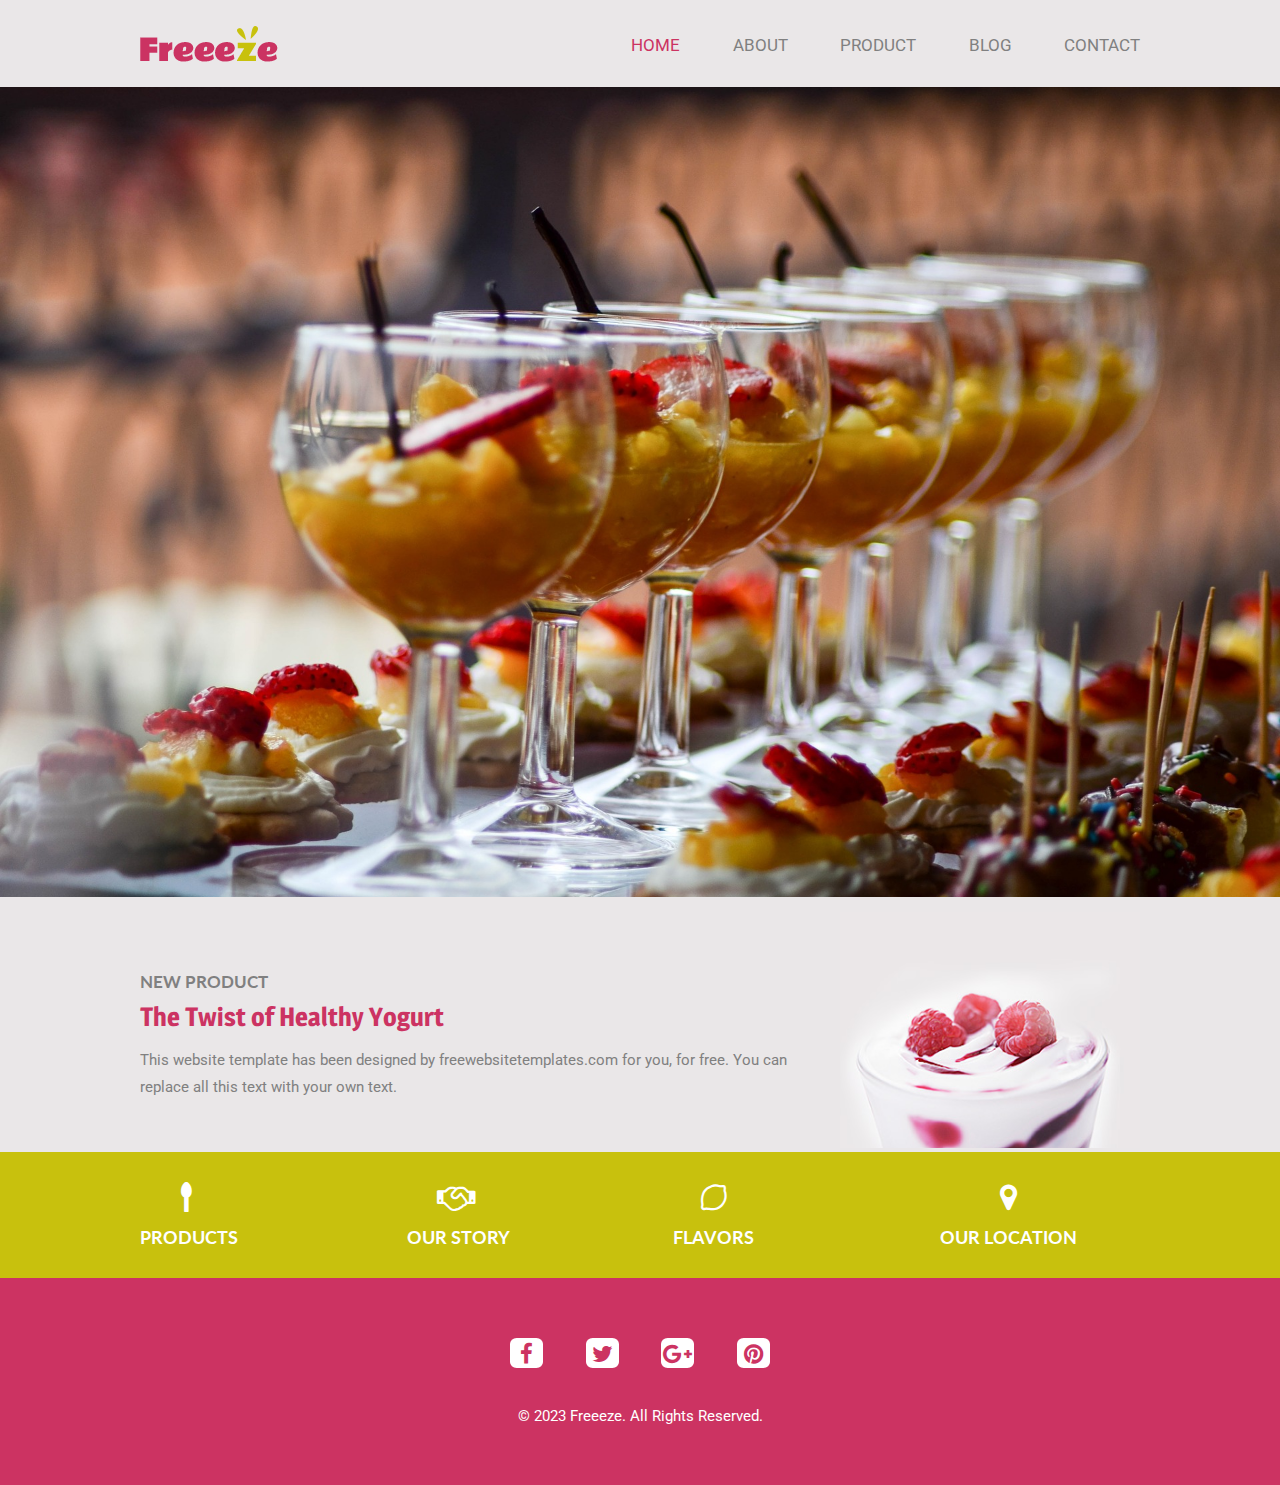
<file: index.html>
<!DOCTYPE html>
<html lang="en">
<head>
    <meta charset="UTF-8">
    <meta http-equiv="X-UA-Compatible" content="IE=edge">
    <meta name="viewport" content="width=device-width, initial-scale=1.0">
    <title>Frozen Yogurt Shop</title>

    <link rel="preconnect" href="https://fonts.googleapis.com">
    <link rel="preconnect" href="https://fonts.gstatic.com" crossorigin>
    <link href="https://fonts.googleapis.com/css2?family=Quicksand:wght@300;400;500;600;700&family=Roboto:wght@100;300;400;500;700;900&display=swap" rel="stylesheet">

    <link rel="preconnect" href="https://fonts.googleapis.com">
    <link rel="preconnect" href="https://fonts.gstatic.com" crossorigin>
    <link href="https://fonts.googleapis.com/css2?family=Lato:wght@100;300;400;700&display=swap" rel="stylesheet">

    <link rel="preconnect" href="https://fonts.googleapis.com">
    <link rel="preconnect" href="https://fonts.gstatic.com" crossorigin>
    <link href="https://fonts.googleapis.com/css2?family=Magra:wght@400;700&display=swap" rel="stylesheet">

    <link rel="preconnect" href="https://fonts.googleapis.com">
    <link rel="preconnect" href="https://fonts.gstatic.com" crossorigin>
    <link href="https://fonts.googleapis.com/css2?family=Quicksand:wght@300;400;500;600;700&display=swap" rel="stylesheet">

    <link rel="stylesheet" href="https://cdnjs.cloudflare.com/ajax/libs/font-awesome/4.7.0/css/font-awesome.min.css">
   
    <link href="https://fontawesome.com/v5.15/icons/times?style=solid">    

    <link rel="stylesheet" type="text/css" href="css/style.css">
</head>
<body>
    
<!-------------------- Navbar ------------------------>

    <nav>
        <div class="inner flex nav-img">
            <img src="images/logo.png">
            
            <div class="center">
                <div></div>
            </div>

            <div class="nav-ul">
                <ul>
                    <li><a href="#" class="nav-color">HOME</a></li>
                    <li><a href="about.html" target="_self">ABOUT</a></li>
                    <li><a href="product.html" target="_self">PRODUCT</a></li>
                    <li><a href="blog.html" target="_self">BLOG</a></li>
                    <li><a href="contact.html" target="_self">CONTACT</a></li>
                </ul>
            </div>
        </div>
    </nav>

<!--------------------- Big Image -------------------->

    <section class="big-img"></section>

<!--------------------- The twist -------------------->

    <section class="twist">
        <div class="inner flex">
            <div class="twist-txt">
                <h4>NEW PRODUCT</h4>
                <h3>The Twist of Healthy Yogurt</h3>
                <p class="p-size">This website template has been designed by freewebsitetemplates.com for you, for free. You can replace all this text with your own text.</p>
            </div>
            <div class="twist-img">
                <img src="images/yogurt.jpg">
            </div>
        </div>
    </section>

<!---------------------- Icons ---------------------->

    <section class="icon">
        <div class="inner flex">
            <div class="icon-box">
                <span class="fa fa-spoon"></span>
                <h3>PRODUCTS</h3>
            </div>
            <div class="icon-box">
                <span class="fa  fa-handshake-o"></span>
                <h3>OUR STORY</h3>
            </div>
            <div class="icon-box">
                <span class="fa fa-lemon-o"></span>
                <h3>FLAVORS</h3>
            </div>
            <div class="icon-box">
                <span class="fa fa-map-marker"></span>
                <h3>OUR LOCATION</h3>
            </div>
        </div>
    </section>

<!----------------------- Footer --------------->

    <footer>
        <div class="inner">
            <div class="social flex">
                <span class="fa fa-facebook"></span>
                <span class="fa fa-twitter"></span>
                <span class="fa fa-google-plus"></span>
                <span class="fa fa-pinterest"></span>
            </div>
            <div class="copy">
                <p>&copy; 2023 Freeeze. All Rights Reserved.</p>
            </div>
        </div>
    </footer>

<script src="https://cdnjs.cloudflare.com/ajax/libs/jquery/3.6.0/jquery.min.js" referrerpolicy="no-referrer"></script>
<script src="Js/custom-jquery.js"></script>
</body>
</html>
</file>
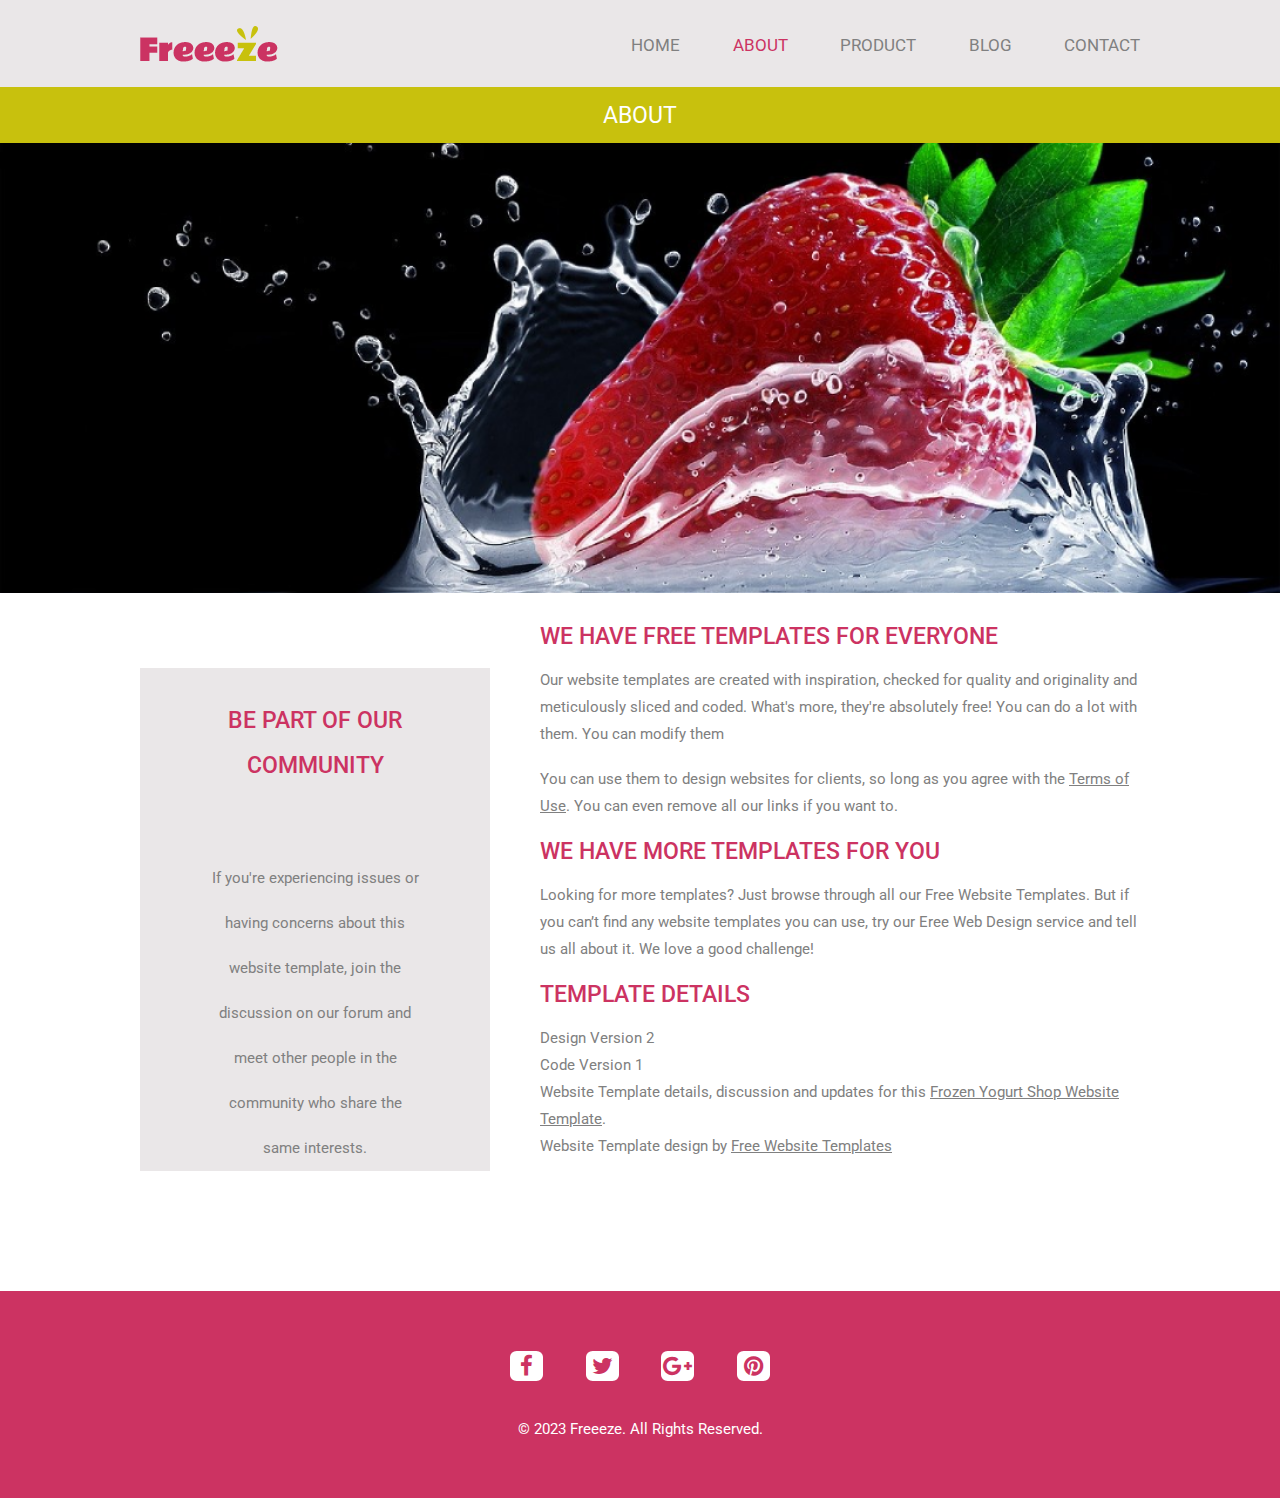
<file: about.html>
<!DOCTYPE html>
<html lang="en">
<head>
    <meta charset="UTF-8">
    <meta http-equiv="X-UA-Compatible" content="IE=edge">
    <meta name="viewport" content="width=device-width, initial-scale=1.0">
    <title>About</title>

    <link rel="preconnect" href="https://fonts.googleapis.com">
    <link rel="preconnect" href="https://fonts.gstatic.com" crossorigin>
    <link href="https://fonts.googleapis.com/css2?family=Quicksand:wght@300;400;500;600;700&family=Roboto:wght@100;300;400;500;700;900&display=swap" rel="stylesheet">

    <link rel="preconnect" href="https://fonts.googleapis.com">
    <link rel="preconnect" href="https://fonts.gstatic.com" crossorigin>
    <link href="https://fonts.googleapis.com/css2?family=Lato:wght@100;300;400;700&display=swap" rel="stylesheet">

    <link rel="preconnect" href="https://fonts.googleapis.com">
    <link rel="preconnect" href="https://fonts.gstatic.com" crossorigin>
    <link href="https://fonts.googleapis.com/css2?family=Magra:wght@400;700&display=swap" rel="stylesheet">

    <link rel="preconnect" href="https://fonts.googleapis.com">
    <link rel="preconnect" href="https://fonts.gstatic.com" crossorigin>
    <link href="https://fonts.googleapis.com/css2?family=Quicksand:wght@300;400;500;600;700&display=swap" rel="stylesheet">

    <link rel="stylesheet" href="https://cdnjs.cloudflare.com/ajax/libs/font-awesome/4.7.0/css/font-awesome.min.css">
    
    <link rel="stylesheet" type="text/css" href="css/style.css">
</head>
<body>
    
<!-------------------- Navbar ------------------------>

    <nav>
        <div class="inner flex">
            <img src="images/logo.png">

            <div class="center">
                <div></div>
            </div>
            <div class="nav-ul">
                <ul>
                    <li><a href="index.html" target="_self">HOME</a></li>
                    <li><a href="about.html" class="nav-color">ABOUT</a></li>
                    <li><a href="product.html" target="_self">PRODUCT</a></li>
                    <li><a href="blog.html" target="_self">BLOG</a></li>
                    <li><a href="contact.html" target="_self">CONTACT</a></li>
                </ul>
            </div>
        </div>
    </nav>

<!-------------------- Yellow about ------------------->

    <section class="yellow-head">
        <h2>ABOUT</h2>
    </section>

<!------------------------ Image ---------------------->

    <section class="image"></section>

<!------------------------ Text ----------------------->

    <section class="text">
        <div class="inner flex">
            <aside class="left-txt">
                <div class="left-inner">            
                    <h2>BE PART OF OUR COMMUNITY</h2>
                    <p class="p-size">If you're experiencing issues or having concerns about this website template, join the discussion on our forum and meet other people in the community who share the same interests.</p>
                </div>
            </aside>

            <aside class="right-txt">            
                <h2>WE HAVE FREE TEMPLATES FOR EVERYONE</h2><br>

                <p class="p-size">Our website templates are created with inspiration, checked for quality and originality
                    and meticulously sliced and coded. What's more, they're absolutely free! You can do a lot
                    with them. You can modify them</p><br>
                
                <p class="p-size">You can use them to design websites for clients, so long as you agree with the <u>Terms of
                    Use</u>. You can even remove all our links if you want to.</p><br>
                
                <h2>WE HAVE MORE TEMPLATES FOR YOU</h2><br>

                <p class="p-size">Looking for more templates? Just browse through all our Free Website Templates. But if
                    you can’t find any website templates you can use, try our Eree Web Design service and
                    tell us all about it. We love a good challenge!</p><br>

                <h2>TEMPLATE DETAILS</h2><br>

                <p class="p-size">Design Version 2<br>
                    Code Version 1<br>
                    Website Template details, discussion and updates for this <u>Frozen Yogurt Shop Website
                    Template</u>.<br>
                    Website Template design by <u>Free Website Templates</u></p>
            </aside>
        </div>
    </section>

<!------------------------- Footer ------------------------->

    <footer>
        <div class="inner">
            <div class="social flex">
                <span class="fa fa-facebook"></span>
                <span class="fa fa-twitter"></span>
                <span class="fa fa-google-plus"></span>
                <span class="fa fa-pinterest"></span>
            </div>
            <div class="copy">
                <p>&copy; 2023 Freeeze. All Rights Reserved.</p>
            </div>
        </div>
    </footer>

<script src="https://cdnjs.cloudflare.com/ajax/libs/jquery/3.6.0/jquery.min.js" referrerpolicy="no-referrer"></script>
<script src="Js/custom-jquery.js"></script>
</body>
</html>
</file>
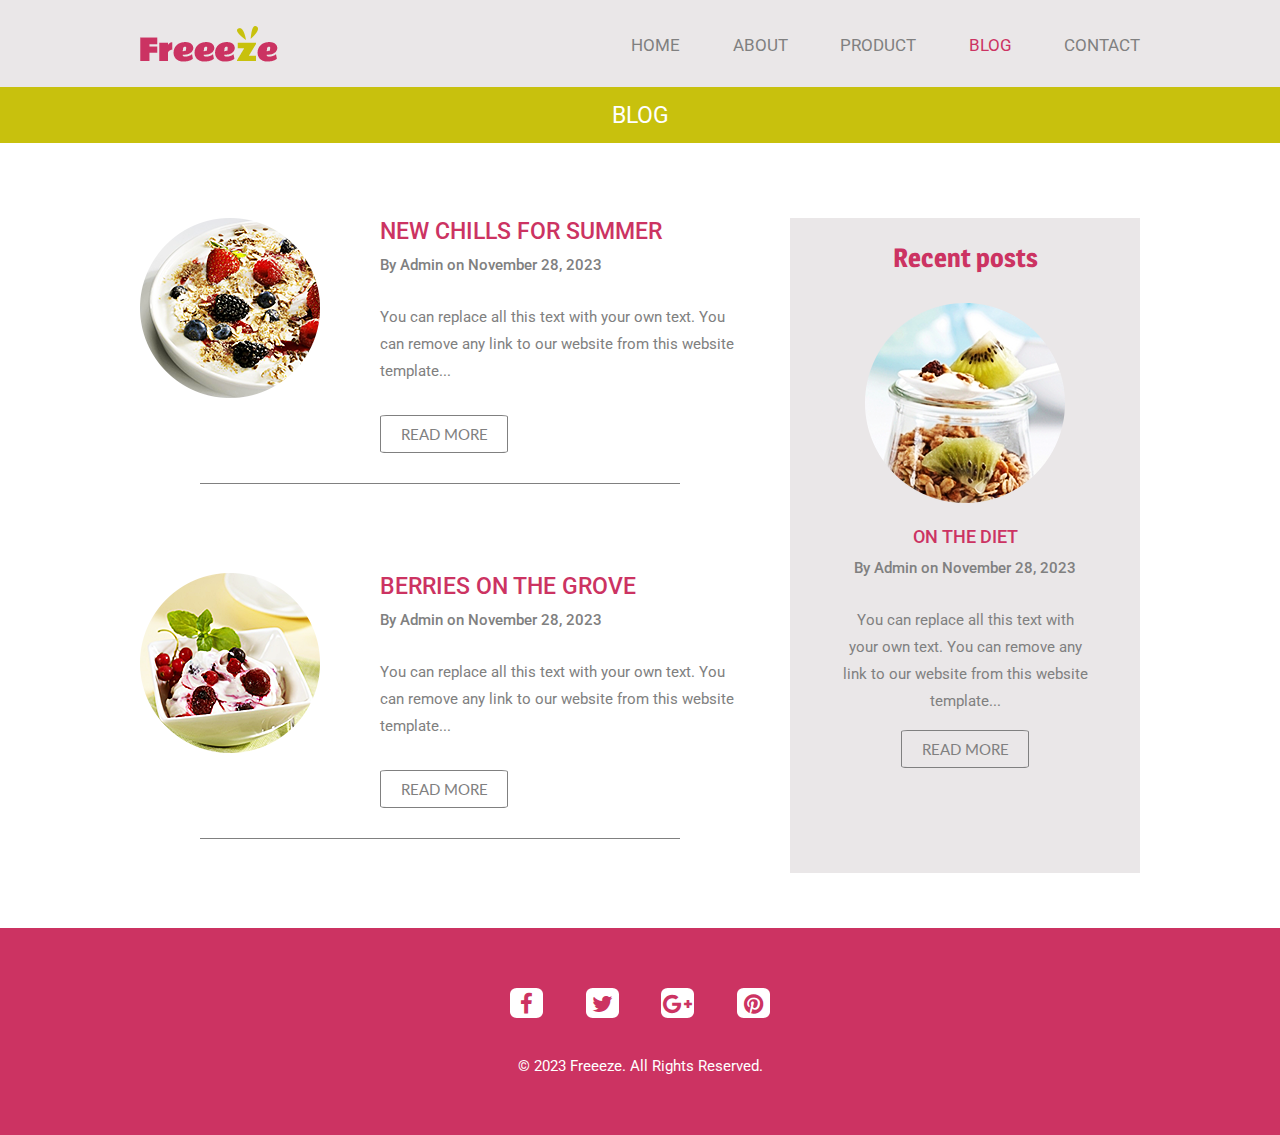
<file: blog.html>
<!DOCTYPE html>
<html lang="en">
<head>
    <meta charset="UTF-8">
    <meta http-equiv="X-UA-Compatible" content="IE=edge">
    <meta name="viewport" content="width=device-width, initial-scale=1.0">
    <title>Blog</title>

    <link rel="preconnect" href="https://fonts.googleapis.com">
    <link rel="preconnect" href="https://fonts.gstatic.com" crossorigin>
    <link href="https://fonts.googleapis.com/css2?family=Quicksand:wght@300;400;500;600;700&family=Roboto:wght@100;300;400;500;700;900&display=swap" rel="stylesheet">

    <link rel="preconnect" href="https://fonts.googleapis.com">
    <link rel="preconnect" href="https://fonts.gstatic.com" crossorigin>
    <link href="https://fonts.googleapis.com/css2?family=Lato:wght@100;300;400;700&display=swap" rel="stylesheet">

    <link rel="preconnect" href="https://fonts.googleapis.com">
    <link rel="preconnect" href="https://fonts.gstatic.com" crossorigin>
    <link href="https://fonts.googleapis.com/css2?family=Magra:wght@400;700&display=swap" rel="stylesheet">

    <link rel="preconnect" href="https://fonts.googleapis.com">
    <link rel="preconnect" href="https://fonts.gstatic.com" crossorigin>
    <link href="https://fonts.googleapis.com/css2?family=Quicksand:wght@300;400;500;600;700&display=swap" rel="stylesheet">

    <link rel="stylesheet" href="https://cdnjs.cloudflare.com/ajax/libs/font-awesome/4.7.0/css/font-awesome.min.css">
    
    <link rel="stylesheet" type="text/css" href="css/style.css">
</head>
<body>
    
<!-------------------- Navbar ------------------------>

    <nav>
        <div class="inner flex">
            <img src="images/logo.png">

            <div class="center">
                <div></div>
            </div>

            <div class="nav-ul">
                <ul>
                    <li><a href="index.html" target="_self">HOME</a></li>
                    <li><a href="about.html" target="_self">ABOUT</a></li>
                    <li><a href="product.html" target="_self">PRODUCT</a></li>
                    <li><a href="blog.html" target="_self" class="nav-color">BLOG</a></li>
                    <li><a href="contact.html" target="_self">CONTACT</a></li>
                </ul>
            </div>
        </div>
    </nav>

<!-------------------- Yellow Blog ------------------->

    <section class="yellow-head">
        <h2>BLOG</h2>
    </section>

<!----------------------- Body ------------------------>
    <section class="blog">
        <div class="inner flex">

            <aside class="left">

                <div class="up flex">
                    <div class="up-img">
                        <img src="images/new-chills.png">
                    </div>
                    <div class="up-txt">
                        <h2>NEW CHILLS FOR SUMMER</h2>
                        <h4>By Admin on November 28, 2023</h4>
                        <p class="p-size">You can replace all this text with your own text. You can
                            remove any link to our website from this website template<span id="dots1">...</span>
                            <span id = "more1"><br>you're free to use this website template without linking
                            back to us. If youre having problems editing this website
                            template.</span>
                        </p>
                        <button class="left-read" id="l1">READ MORE</button>
                        
                    </div>
                    <hr>
                </div>

                <div class="down flex">
                    <div class="up-img">
                        <img src="images/berries.png">
                    </div>
                    <div class="up-txt">
                        <h2>BERRIES ON THE GROVE</h2>
                        <h4>By Admin on November 28, 2023</h4>
                        <p class="p-size">You can replace all this text with your own text. You can
                            remove any link to our website from this website template<span id="dots2">...</span>
                            <span id = "more2"><br>you're free to use this website template without linking
                            back to us. If youre having problems editing this website
                            template.</span>
                        </p>
                        <button class="left-read" id="l2">READ MORE</button>
                        
                    </div>
                    <hr>
                </div>

            </aside>

            <aside class="right">
                <div class="right-inner">
                    <h2>Recent posts</h2>
                    <img src="images/on-diet.png">
                    <h3>ON THE DIET</h3>
                    <h4>By Admin on November 28, 2023</h4>
                    <p class="p-size">You can replace all this text with your own text. You can
                        remove any link to our website from this website template<span id="dots3">...</span>
                        <span id = "more3"><br>you're free to use this website template without linking
                        back to us. If youre having problems editing this website
                        template.
                    </p>
                    <button class="right-read" id="l3">READ MORE</button>
                </div>
            </aside>
        </div>
    </section>

<!-------------------------- Footer ------------------------>

    <footer>
        <div class="inner">
            <div class="social flex">
                <span class="fa fa-facebook"></span>
                <span class="fa fa-twitter"></span>
                <span class="fa fa-google-plus"></span>
                <span class="fa fa-pinterest"></span>
            </div>
            <div class="copy">
                <p>&copy; 2023 Freeeze. All Rights Reserved.</p>
            </div>
        </div>
    </footer>

    <script src="https://cdnjs.cloudflare.com/ajax/libs/jquery/3.6.0/jquery.min.js" referrerpolicy="no-referrer"></script>
    <script src="Js/custom-jquery.js"></script>
</body>
</html>
</file>
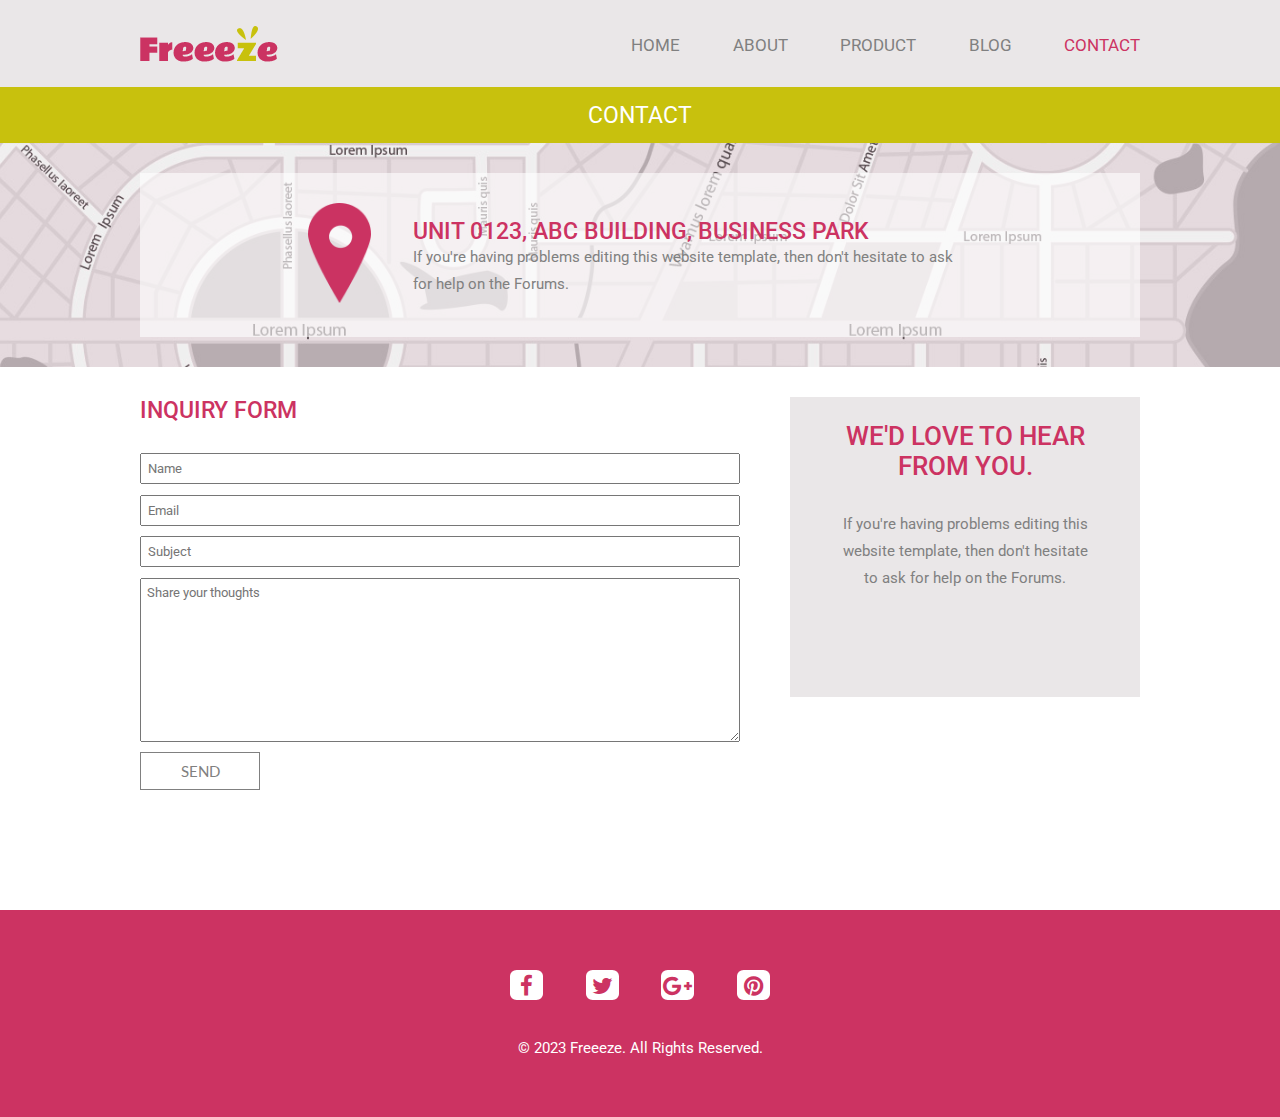
<file: contact.html>
<!DOCTYPE html>
<html lang="en">
<head>
    <meta charset="UTF-8">
    <meta http-equiv="X-UA-Compatible" content="IE=edge">
    <meta name="viewport" content="width=device-width, initial-scale=1.0">
    <title>Contact</title>

    <link rel="preconnect" href="https://fonts.googleapis.com">
    <link rel="preconnect" href="https://fonts.gstatic.com" crossorigin>
    <link href="https://fonts.googleapis.com/css2?family=Quicksand:wght@300;400;500;600;700&family=Roboto:wght@100;300;400;500;700;900&display=swap" rel="stylesheet">

    <link rel="preconnect" href="https://fonts.googleapis.com">
    <link rel="preconnect" href="https://fonts.gstatic.com" crossorigin>
    <link href="https://fonts.googleapis.com/css2?family=Lato:wght@100;300;400;700&display=swap" rel="stylesheet">

    <link rel="preconnect" href="https://fonts.googleapis.com">
    <link rel="preconnect" href="https://fonts.gstatic.com" crossorigin>
    <link href="https://fonts.googleapis.com/css2?family=Magra:wght@400;700&display=swap" rel="stylesheet">

    <link rel="preconnect" href="https://fonts.googleapis.com">
    <link rel="preconnect" href="https://fonts.gstatic.com" crossorigin>
    <link href="https://fonts.googleapis.com/css2?family=Quicksand:wght@300;400;500;600;700&display=swap" rel="stylesheet">

    <link rel="stylesheet" href="https://cdnjs.cloudflare.com/ajax/libs/font-awesome/4.7.0/css/font-awesome.min.css">
    
    <link rel="stylesheet" type="text/css" href="css/style.css">
</head>
<body>
    
<!-------------------- Navbar ------------------------>

    <nav>
        <div class="inner flex">
            <img src="images/logo.png">

            <div class="center">
                <div></div>
            </div>

            <div class="nav-ul">
                <ul>
                    <li><a href="index.html" target="_self">HOME</a></li>
                    <li><a href="about.html" target="_self">ABOUT</a></li>
                    <li><a href="product.html" target="_self">PRODUCT</a></li>
                    <li><a href="blog.html" target="_self">BLOG</a></li>
                    <li><a href="contact.html" target="_self" class="nav-color">CONTACT</a></li>
                </ul>
            </div>
        </div>
    </nav>

<!-------------------- Yellow Contact ------------------->

    <section class="yellow-head">
        <h2>CONTACT</h2>
    </section>

<!------------------------ Map -------------------------->

    <section class="map">
        <div class="location inner flex">
            <div class="inner-location">
                <div class="loc-img">
                    <img src="images/check-in.png">
                </div>
                <div class="loc-txt">
                    <h2>UNIT 0123, ABC BUILDING, BUSINESS PARK</h2>
                    <P class="p-size">If you're having problems editing this website template, then don't hesitate to ask for help on the Forums.</P>
                </div>
            </div>
        </div>
    </section>

<!------------------------- Body ------------------------>

    <section class="contact-body inner flex">
            
            <aside class="left">
                <h2>INQUIRY FORM</h2>
                <form action="#">
                    <input type="text" placeholder="Name">
                    <input type="email" placeholder="Email">
                    <input type="text" placeholder="Subject">
                    <textarea cols="30" rows="10" placeholder="Share your thoughts"></textarea>
                    <button class="send">SEND</button>
                </form>
            </aside>

            <aside class="right">
                <div class="right-inner">
                    <h2>WE'D LOVE TO HEAR FROM YOU.</h2>
                    <P class="p-size p-mrgn-top">If you're having problems editing this website template, then don't hesitate to ask for help on the Forums.</P>
                </div>
            </aside>

        
    </section>

<!-------------------------- Footer ------------------------>

    <footer>
        <div class="inner">
            <div class="social flex">
                <span class="fa fa-facebook"></span>
                <span class="fa fa-twitter"></span>
                <span class="fa fa-google-plus"></span>
                <span class="fa fa-pinterest"></span>
            </div>
            <div class="copy">
                <p>&copy; 2023 Freeeze. All Rights Reserved.</p>
            </div>
        </div>
    </footer>

    <script src="https://cdnjs.cloudflare.com/ajax/libs/jquery/3.6.0/jquery.min.js" referrerpolicy="no-referrer"></script>
    <script src="Js/custom-jquery.js"></script>
</body>
</html>
</file>
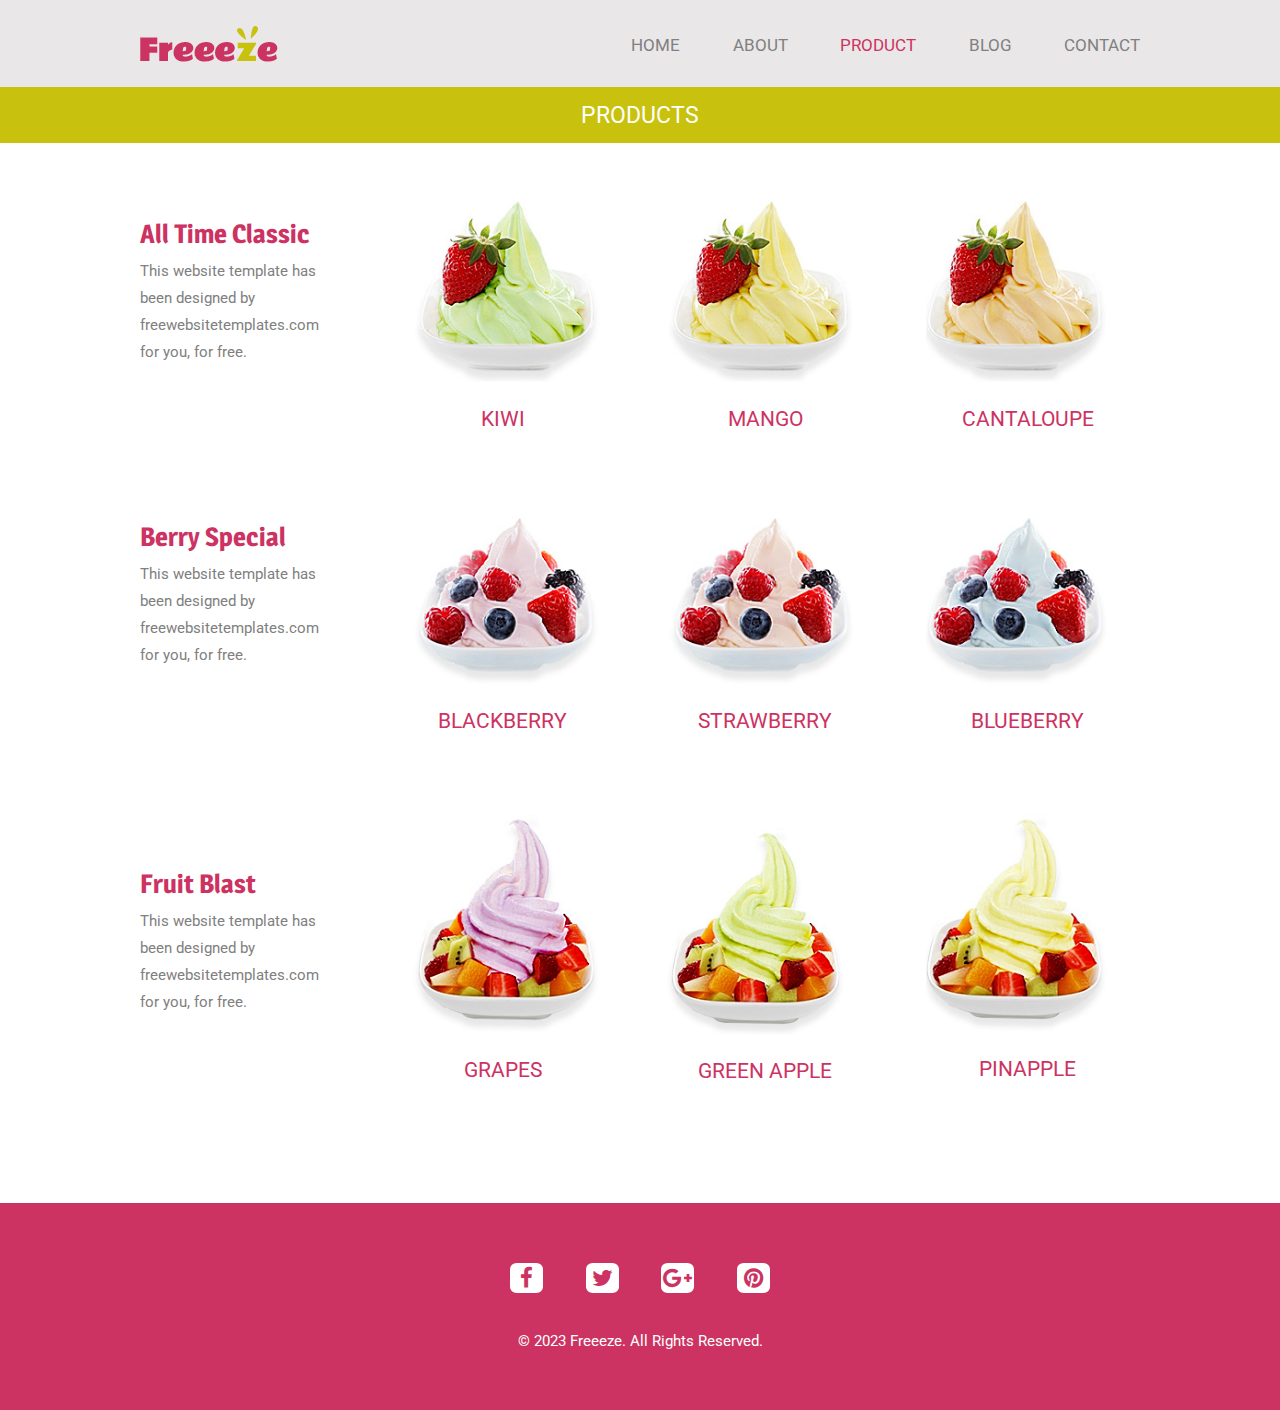
<file: product.html>
<!DOCTYPE html>
<html lang="en">
<head>
    <meta charset="UTF-8">
    <meta http-equiv="X-UA-Compatible" content="IE=edge">
    <meta name="viewport" content="width=device-width, initial-scale=1.0">
    <title>Product</title>

    <link rel="preconnect" href="https://fonts.googleapis.com">
    <link rel="preconnect" href="https://fonts.gstatic.com" crossorigin>
    <link href="https://fonts.googleapis.com/css2?family=Quicksand:wght@300;400;500;600;700&family=Roboto:wght@100;300;400;500;700;900&display=swap" rel="stylesheet">

    <link rel="preconnect" href="https://fonts.googleapis.com">
    <link rel="preconnect" href="https://fonts.gstatic.com" crossorigin>
    <link href="https://fonts.googleapis.com/css2?family=Lato:wght@100;300;400;700&display=swap" rel="stylesheet">

    <link rel="preconnect" href="https://fonts.googleapis.com">
    <link rel="preconnect" href="https://fonts.gstatic.com" crossorigin>
    <link href="https://fonts.googleapis.com/css2?family=Magra:wght@400;700&display=swap" rel="stylesheet">

    <link rel="preconnect" href="https://fonts.googleapis.com">
    <link rel="preconnect" href="https://fonts.gstatic.com" crossorigin>
    <link href="https://fonts.googleapis.com/css2?family=Quicksand:wght@300;400;500;600;700&display=swap" rel="stylesheet">

    <link rel="stylesheet" href="https://cdnjs.cloudflare.com/ajax/libs/font-awesome/4.7.0/css/font-awesome.min.css">
    
    <link rel="stylesheet" type="text/css" href="css/style.css">
</head>
<body>
    
<!-------------------- Navbar ------------------------>

    <nav>
        <div class="inner flex">
            <img src="images/logo.png">

            <div class="center">
                <div></div>
            </div>

            <div class="nav-ul">
                <ul>
                    <li><a href="index.html" target="_self">HOME</a></li>
                    <li><a href="about.html" target="_self">ABOUT</a></li>
                    <li><a href="product.html" target="_self" class="nav-color">PRODUCT</a></li>
                    <li><a href="blog.html" target="_self">BLOG</a></li>
                    <li><a href="contact.html" target="_self">CONTACT</a></li>
                </ul>
            </div>
        </div>
    </nav>

<!-------------------- Yellow Product ------------------->

    <section class="yellow-head">
        <h2>PRODUCTS</h2>
    </section>

<!------------------------- Body ------------------------>

    <div class="inner">

        <section class="row flex">
            <div class="row-txt">
                <h3>All Time Classic</h3>
                <p class="p-size">This website template has been designed by freewebsitetemplates.com for you, for free.</p>
            </div>
            <div class="row-images">
                <div class="imgs">
                    <img src="images/kiwi.jpg">
                    <h3>KIWI</h3>
                </div>
                <div class="imgs">
                    <img src="images/mango.jpg">
                    <h3>MANGO</h3>
                </div>
                <div class="imgs">
                    <img src="images/cantaloupe.jpg">
                    <h3>CANTALOUPE</h3>
                </div>
            </div>
        </section>

        <section class="row flex prd-mrgn">
            <div class="row-txt">
                <h3>Berry Special</h3>
                <p class="p-size">This website template has been designed by freewebsitetemplates.com for you, for free.</p>
            </div>
            <div class="row-images">
                <div class="imgs">
                    <img src="images/blackberry.jpg">
                    <h3>BLACKBERRY</h3>
                </div>
                <div class="imgs">
                    <img src="images/strawberry.jpg">
                    <h3>STRAWBERRY</h3>
                </div>
                <div class="imgs">
                    <img src="images/blueberry.jpg">
                    <h3>BLUEBERRY</h3>
                </div>
            </div>
        </section>

        <section class="row flex prd-mrgn1">
            <div class="row-txt">
                <h3>Fruit Blast</h3>
                <p class="p-size">This website template has been designed by freewebsitetemplates.com for you, for free.</p>
            </div>
            <div class="row-images">
                <div class="imgs">
                    <img src="images/grapes.jpg">
                    <h3>GRAPES</h3>
                </div>
                <div class="imgs grn-aple-mrgn">
                    <img src="images/green-apple.jpg">
                    <h3>GREEN APPLE</h3>
                </div>
                <div class="imgs">
                    <img src="images/pineapple.jpg">
                    <h3>PINAPPLE</h3>
                </div>
            </div>
        </section>

    </div>

<!-------------------------- Footer ------------------------>

    <footer>
        <div class="inner">
            <div class="social flex">
                <span class="fa fa-facebook"></span>
                <span class="fa fa-twitter"></span>
                <span class="fa fa-google-plus"></span>
                <span class="fa fa-pinterest"></span>
            </div>
            <div class="copy">
                <p>&copy; 2023 Freeeze. All Rights Reserved.</p>
            </div>
        </div>
    </footer>

    <script src="https://cdnjs.cloudflare.com/ajax/libs/jquery/3.6.0/jquery.min.js" referrerpolicy="no-referrer"></script>
    <script src="Js/custom-jquery.js"></script>
</body>
</html>
</file>
<file: css/style.css>
*{
    margin: 0;
    padding: 0;
    box-sizing: border-box;
}

html{
    font-size: 15px;
}

/****** Some Common styles ******/

.inner{
    max-width: 1000px;
    margin: 0 auto;
}

.nav-color{
    color: #cc3362;
}

.p-size{
    font-family: 'Roboto', sans-serif;
    font-size: 1rem;
    line-height: 1.8rem;
    color: gray;
}

/****** Nav *****/

nav{
    font-family: 'Roboto', sans-serif;
    background-color: #eae7e8;
    width: 100%;
    padding: 1.7rem 0;
    position: relative;
}

.flex{
    display: flex;
    flex-wrap: wrap;
    justify-content: space-between;
}

.nav-img img{
    height: 100%;
}

.nav-ul{
    display: block;
}
nav ul{
    display: flex;
    padding-top: 0.7rem;
}

nav ul li{
    list-style: none;
    padding-left: 3.5rem;
    font-size: 1.1rem;
}

nav ul li a{
    text-decoration: none;
    color: gray;
    transition-property: color;
    transition-duration: 100ms;
    transition-timing-function: linear;
}

nav ul li a:hover{
    color: #cc3362;
}

.fa-bars, .fa-close{
    display: none;
    font-size: 1.5rem;
    padding: 0.5rem;
    color: #cc3362;
    border: 1px solid #cc3362;
    border-radius: 10%;
}

.center {
    top: 50%;
    left: 90%;
    display: none;
    transform: translate(-50%, -50%);
    position: absolute;
    width: 40px;
  }
  
  .center:before,
  .center:after,
  .center div {
    background: #cc3362;
    content: "";
    display: block;
    height: 6px;
    border-radius: 3px;
    margin: 7px 0;
    transition: 0.5s;
  }
  .center.btn-active:before {
    transform: translateY(12px) rotate(135deg);
  }
  .center.btn-active:after {
    transform: translateY(-13px) rotate(-135deg);
  }
  .center.btn-active div {
    transform: scale(0);
  }


/****** Yellow head *****/

.yellow-head{
    width: 100%;
    background-color: #c8c10d;
    padding: 1rem 0;
}

.yellow-head h2{
    font-family: 'Roboto', sans-serif;
    font-weight: 400;
    text-align: center;
    color: white;
}

/****** Footer *****/

footer{
    width: 100%;
    background-color: #cc3362;
    padding: 4rem 0;
}

.social{
    width: 26%;
    margin: 0 auto;
}

footer .fa{
    width: 2.2rem;
    height: 2rem;
    border-radius: 20%;
    background-color: white;
    color: #cc3362;
    font-size: 1.5rem;
    text-align: center;
    padding-top: 0.3rem;
}

footer .copy{
    font-family: 'Roboto', sans-serif;
    color: white;
    text-align: center;
    margin-top: 2.6rem;
}

/***************** INDEX.HTML ******************/

    /* Big-image starts */

.big-img{
    width: 100%;
    height: 90vh;
    background-image: url("../images/cookies-2150169_1920.jpg");
    background-size: cover;
    background-position: center;
}

    /* Twist starts */

.twist{
    width: 100%;
    background-color: #eae7e8;
    padding-top: 1rem;
}

.twist-txt{
    width: 65%;
    margin-top: 4rem;
}

.twist-img{
    width: 30%;
}

.twist-txt h4{
    font-family: 'Lato', sans-serif;
    font-size: 1.1rem;
    color: gray;
}

.twist-txt h3{
    font-family: 'Magra', sans-serif;
    font-size: 1.7rem;
    color: #cc3362;
    margin-top: 0.6rem;
}

.twist-txt p{
    margin-top: 1rem;
}

.twist-img img{
    width: 100%;
}

    /* Icons starts */

.icon{
    width: 100%;
    background-color: #c8c10d;
    color: white;
    padding: 2rem 0;
}

.icon-box{
    width: 20%;
}

.icon-box span{
    font-size: 2rem;
    margin-bottom: 1rem;
}

.icon-box .fa-spoon{
    margin-left: 20%;
}
.icon-box .fa-handshake-o{
    margin-left: 15%;
}
.icon-box .fa-lemon-o{
    margin-left: 14%;
}
.icon-box .fa-map-marker{
    margin-left: 30%;
}

.icon-box h3{
    font-family: 'Lato', sans-serif;
}


/**************** ABOUT.HTML ******************/

.image{
    width: 100%;
    height: 50vh;
    background-image: url("../images/Background.png");
    background-size: cover;
    background-position: center;
}

    /* Text starts */

.text{
    font-family: 'Roboto', sans-serif;
    margin-top: 2rem;
    margin-bottom: 8rem;
}

.text h2{
    color: #cc3362;
    font-weight: 500;
}

.left-txt{
    width: 35%;
    background-color: #eae7e8;
    text-align: center;
    margin-top: 3rem;
    padding-top: 2rem;
}

.left-txt h2{
    line-height: 3rem;
}

.left-txt p{
    line-height: 3rem;
    margin-top: 4.5rem;
}

.left-inner{
    width: 60%;
    margin: 0 auto;
}

.right-txt{
    width: 60%;
}


/***************** PRODUCT.HTML ******************/

.row{
    width: 100%;
}

.row-txt{
    width: 20%;
    margin-top: 5rem;
}

.row-images{
    width: 75%;
    display: flex;
    justify-content: space-between;
}

.row-images .imgs{
    width: 30%;
}

.row-images .imgs img{
    width: 100%;
    transition-property: width;
    transition-duration: 250ms;
    transition-timing-function: linear;
}

.row-txt h3{
    font-family: 'Magra', sans-serif;
    font-size: 1.7rem;
    color: #cc3362;
    margin-bottom: 0.6rem;
}

.row-images h3{
    font-family: 'Roboto', sans-serif;
    font-size: 1.4rem;
    font-weight: 400;
    color: #cc3362;
    text-align: center;
    margin-top: 0.6rem;
}

.grn-aple-mrgn{
    margin-top: 1rem;
}

.prd-mrgn{
    margin-top: 1rem;
}

.prd-mrgn1{
    margin-top: 4rem;
    margin-bottom: 8rem;
}

.row-images .imgs img{
    transform: scale(0.9);
    transition: 0.5s;
}

.imgs:hover img{
    transform: scale(1);
}


/*************** BLOG.HTML *****************/

    /* Left starts */

#more1, #more2, #more3{
    display: none;
}

.blog{
    width: 100%;
    margin-top: 5rem;
}

.left{
    width: 60%;
}

.up, .down{
    margin-bottom: 6rem;
}

.up-img{
    width: 30%;
}

.up img, .down img{
    width: 100%;
}

.up-txt{
    width: 60%;
}

.up-txt h2{
    color: #cc3362;
    font-weight: 500;
    font-family: 'Roboto', sans-serif;
}

.up-txt h4, .right-inner h4{
    color: gray;
    font-weight: 500;
    font-family: 'Roboto', sans-serif;
    margin-top: 0.8rem;
    margin-bottom: 2rem;
}

.down{
    margin-top: 2rem;
}

.left hr{
    width: 80%;
    height: 0.2px;
    margin: 0 auto;
    border: none;
    background-color: gray;
}

.left-read{
    font-family: 'Lato', sans-serif;
    font-size: 1rem;
    color: gray;
    border: 1px solid gray;
    border-radius: 5%;
    background-color: white;
    padding: 0.6rem 1.3rem;
    margin: 2rem 0;
    cursor: pointer;
}

    /* Right starts */

.right{
    width: 35%;
    height: 100%;
    text-align: center;
    background-color: #eae7e8;
    padding-top: 1rem;
    padding-bottom: 7rem;
}

.right-inner{
    width: 70%;
    margin: 0 auto;
}

.right-inner h2{
    font-family: 'Magra', sans-serif;
    font-size: 1.7rem;
    color: #cc3362;
    margin-top: 0.6rem;
}

.right-inner img{
    margin-top: 2rem;
}

.right-inner h3{
    color: #cc3362;
    font-weight: 500;
    font-family: 'Roboto', sans-serif;
    margin-top: 1.3rem;
}

.right-read{
    font-family: 'Lato', sans-serif;
    font-size: 1rem;
    color: gray;
    border: 1px solid gray;
    border-radius: 5%;
    background-color: #eae7e8;
    padding: 0.6rem 1.3rem;
    margin-top: 1rem;
    cursor: pointer;
}


/*************** CONTACT.HTML *****************/

    /* Map starts */

.map{
    width: 100%;
    background-image: url("../images/map.jpg");
    background-size: cover;
    background-position: center;
    padding: 2rem 0;
}

.location{
    background-color: rgba(255,255,255,0.6);
}

.inner-location{
    width: 70%;
    margin: 0 auto;
    display: flex;
    justify-content: center;
    padding: 2rem 0;
}

.loc-img{
    width: 15%;
}

.loc-img img{
    width: 60%;
}

.loc-txt{
    width: 80%;
    margin-top: 1rem;
}

.loc-txt h2{
    color: #cc3362;
    font-weight: 500;
    font-family: 'Roboto', sans-serif;
}

    /* Form starts */

.contact-body{
    margin-top: 2rem;
    margin-bottom: 8rem;
}

.contact-body h2{
    color: #cc3362;
    font-weight: 500;
    font-family: 'Roboto', sans-serif;
}

.contact-body form{
    margin-top: 2rem;
    display: flex;
    flex-direction: column;
    align-content: space-between;
}

form input, form textarea{
    width: 100%;
    margin-bottom: 0.7rem;
    padding: 0.4rem 0 0.4rem 0.4rem;
}

.contact-body input::placeholder, .contact-body textarea::placeholder{
    font-family: 'Roboto', sans-serif;
}

.send{
    width: 20%;
    font-family: 'Lato', sans-serif;
    font-size: 1rem;
    color: gray;
    border: 1px solid gray;
    background-color: white;
    padding: 0.6rem 1.3rem;
}

.p-mrgn-top{
    margin-top: 2rem;
}



        /**************************** MEDIA QUERY **********************/


@media (max-width: 1063px){
    .inner{
        max-width: 800px;
    }

    /* index */
    
    .twist-txt {
        margin-top: 2rem;
    }

    /* about */
    
    .left-txt h2 {
        line-height: 2.6rem;
    }
    .left-txt p {
        line-height: 2.4rem;
        margin-top: 3rem;
    }

    /* product */
    
    .row-txt {
        width: 30%;
        margin-top: 3rem;
    }
    .row-images {
        width: 65%;
    }
    .row-images h3 {
        font-size: 1.2rem;
    }
    
    .social{
        width: 28%;
        margin: 0 auto;
    }
}
    
@media (max-width: 840px){
    .inner{
        max-width: 650px;
    }
    
    /* index */

    .big-img {
        height: 70vh;
    }
    
    .twist-txt {
        margin-top: 0.3rem;
        margin-bottom: 1.4rem;
    }
    .twist-img img {
        margin-top: 1.6rem;
    }
    
    .center{
        display: block;
    }
    
    .nav-ul{
        width: 100%;
        display: none;
        position: absolute;
        top: 96%;
        left: 0;
        transform: scale(1);
    }
    
    .nav-ul.active{
        display: block;
    }
    
    nav ul{
        padding-top: 0rem;
        display: flex;
        flex-direction: column;
        background-color: white;
    }
    nav ul li{
        font-size: 1.3rem;
        font-weight: 500;
        margin-bottom: 1rem;
        padding: 0.8rem 0rem 0.8rem 4.5rem;
        background-color: rgba(0,0,0,0.2);
    }
    nav ul li a{
        color: rgba(0,0,0,0.5);
    }
    
    .icon-box {
        width: 25%;
    }
    .icon-box .fa-spoon {
        margin-left: 25%;
    }
    .icon-box .fa-handshake-o {
        margin-left: 20%;
    }
    .icon-box .fa-lemon-o {
        margin-left: 18%;
    }
    .icon-box .fa-map-marker {
        margin-left: 40%;
    }
    
    .row-images .imgs img {
        transform: none;
    }

    /* blog */

    .left{
        width: 100%;
    }
    .right{
        width: 100%;
        margin-bottom: 5rem;
    }
    .right-inner {
        width: 75%;
    }
    .right-inner h2 {
        font-size: 2.2rem;
    }
    .right-inner h3 {
        font-size: 1.5rem;
    }

    /* contact */
    
    .contact-body {
        margin-top: 2rem;
        margin-bottom: 3rem;
    }
    .inner-location {
        width: 90%;
    }
    .contact-body .right {
        width: 100%;
        padding-top: 3rem;
        padding-bottom: 5rem;
        margin-top: 8rem;
    }
    .contact-body h2 {
        margin-top: 2rem;
    }

    .social{
        width: 35%;
    }
}
    
@media (max-width: 704px){
    .inner{
        max-width: 550px;
    }

    /* index */

    .big-img {
        height: 60vh;
    }

    .twist-img img {
        margin-top: 3.2rem;
    }

    /* about */

    .left-txt {
        width: 100%;
        margin-bottom: 5rem;
        padding-bottom: 2rem;
    }
    .left-inner {
        width: 85%;
    }
    .right-txt {
        width: 100%;
    }
    .right-txt h2{
        margin-top: 2rem;
    }

    /* product */

    .row-txt {
        width: 80%;
        margin: 0 auto;
        margin-top: 3rem;
        text-align: center;
    }
    .row-images {
        width: 100%;
        margin-top: 1.8rem;
    }
    .prd-mrgn {
        margin-top: 2rem;
    }
    .grn-aple-mrgn {
        margin-top: 0.6rem;
    }

    /* contact */

    .inner-location {
        width: 90%;
    }
    .loc-img img{
        margin-top: 1.3rem;
    }
    .loc-txt h2 {
        font-size: 1.3rem;
        margin-bottom: 0.7rem;
    }
    .contact-body h2 {
        font-size: 2rem;
    }

    .social{
        width: 40%;
    }
}

@media (max-width: 570px){
    .inner{
        max-width: 500px;
    }
    
    /* index */

    .big-img {
        height: 55vh;
    }

    .twist-txt{
        width: 100%;
        margin: 0 auto;
        text-align: center;
    }
    .twist-img{
        width: 50%;
        margin: 0 auto;
    }
    .twist-txt h4{
        font-size: 1.2rem;
    }
    .twist-txt h3{
        font-size: 1.8rem;
        margin-top: 1.3rem;
    }
    .twist-img img{
        width: 100%;
        margin-top: 1.3rem;
    }
    
    .icon-box{
        width: 40%;
        margin: 0 auto;
        text-align: center;
        padding: 1.5rem;
    }
    .icon-box span{
        font-size: 2rem;
        margin-bottom: 1rem;
    }
    .icon-box .fa-spoon, .icon-box .fa-handshake-o, 
    .icon-box .fa-lemon-o, .icon-box .fa-map-marker
    {
        margin-left: 0%;
    }
    .icon-box h3{
        font-size: 1.3rem;
    } 

    /* blog */

    .blog {
        margin-top: 4rem;
    }
    .up-img{
        width: 40%;
        margin: 0 auto;
    }
    .up-txt {
        width: 90%;
        margin: 0 auto;
        margin-top: 2.7rem;
        text-align: center;
    }

    /* contact */

    .contact-body h2 {
        font-size: 1.8rem;
    }
    .loc-img img{
        margin-top: 3.5rem;
    }
    
    .social{
        width: 45%;
    }
}

@media (max-width: 530px){
    .inner{
        max-width: 440px;
    }

    /* index */

    .big-img {
        height: 50vh;
    }

    /* product */

    .row-txt{
        width: 100%;
    }
    .row-images {
        flex-direction: column;
    }
    .row-images .imgs {
        width: 70%;
        margin: 0 auto;
    }
    
    .social{
        width: 50%;
    }
}

@media (max-width: 470px){
    .inner{
        max-width: 400px;
    }

    /* index */

    .big-img {
        height: 45vh;
    }

    /* blog */

    .up-img {
        width: 45%;
        margin: 0 auto;
    }
    .right-inner h2 {
        font-size: 2rem;
    }
    .right-inner h3 {
        font-size: 1.3rem;
    }

    /* contact */

    .contact-body h2 {
        font-size: 1.6rem;
    }
    
    .social{
        width: 55%;
    }
}

@media (max-width: 422px){
    .inner{
        max-width: 370px;
    }

    /* index */

    .big-img {
        height: 40vh;
    }

    /* blog */

    .up-img {
        width: 48%;
        margin: 0 auto;
    }
    .right-inner img {
        width: 60%;
    }

    /* contact */

    .send {
        width: 25%;
    }
    
    .social{
        width: 60%;
    }
}

@media (max-width: 391px){
    .inner{
        max-width: 330px;
    }
    
    /* index */
    .big-img {
        height: 40vh;
    }
    .icon-box{
        width: 90%;
    }
    .icon-box span {
        font-size: 3rem;
    }
    .icon-box h3 {
        font-size: 1.6rem;
    }

    /* contact */
    
    .loc-img img{
        margin-top: 5rem;
    }
    

    .social{
        width: 65%;
    }
}

@media (max-width: 356px){
    html{
        font-size: 14px;
    }
    
    .inner{
        max-width: 290px;
    }

    /* index */

    .big-img {
        height: 40vh;
    }

    /* contact */

    .loc-img img{
        margin-top: 6.5rem;
    }
    
    .social{
        width: 70%;
    }
}

@media (max-width: 307px){
    html{
        font-size: 14px;
    }
    
    .inner{
        max-width: 280px;
    }

    /* index */

    .big-img {
        height: 35vh;
    }

    .social{
        width: 75%;
    }
}
</file>
